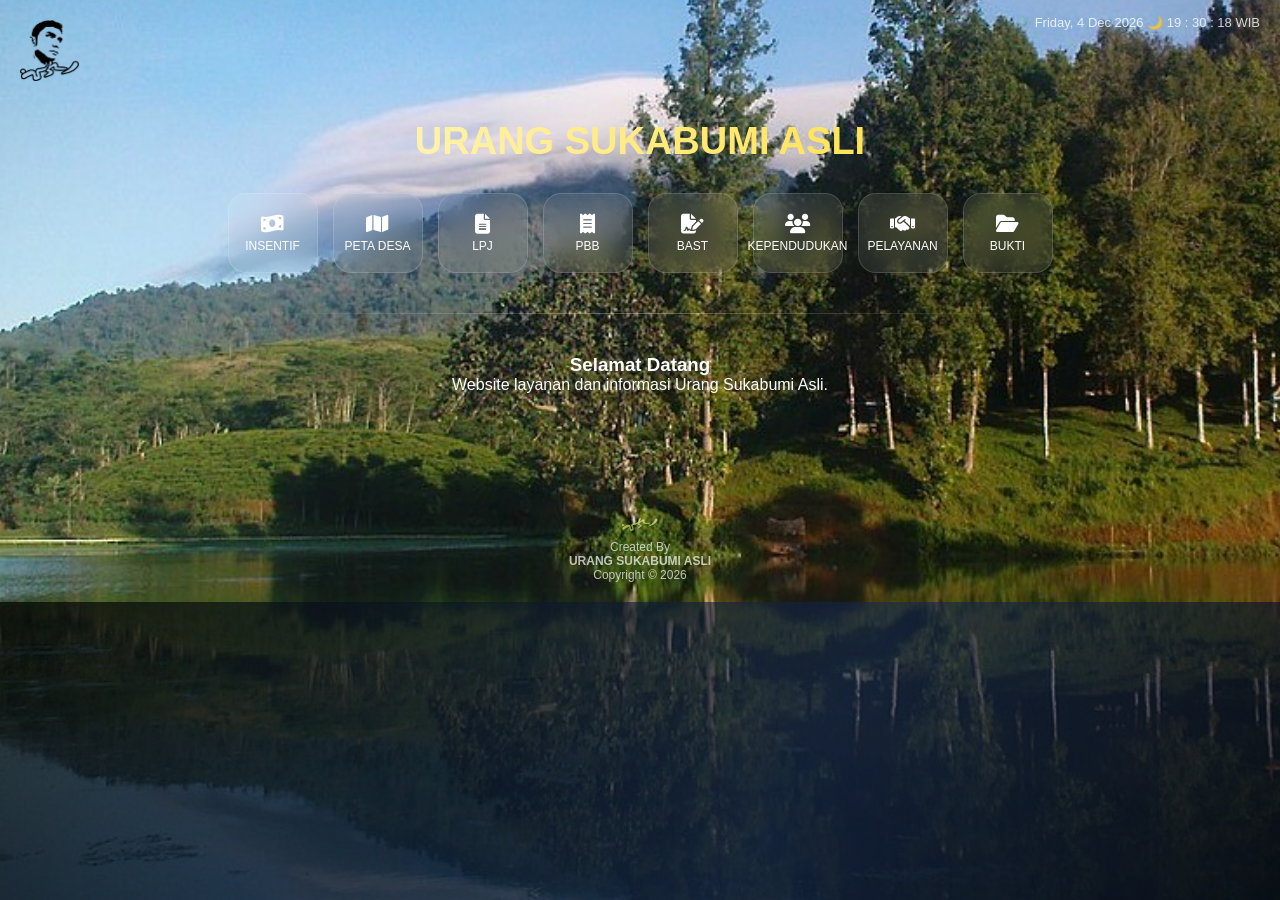
<file: index.html>
<!DOCTYPE html>
<html lang="id">
<head>
<meta charset="UTF-8">
<meta name="viewport" content="width=device-width, initial-scale=1.0">
<title>Urang Sukabumi Asli</title>
<link rel="stylesheet" href="https://cdnjs.cloudflare.com/ajax/libs/font-awesome/6.5.0/css/all.min.css">

<link rel="icon" href="logo.png">
<link rel="stylesheet" href="style.css">
</head>

<body>

<!-- JAM & TANGGAL -->
<div class="top-time">
    ⚙️ <span id="tanggal"></span>
    🌙 <span id="jam"></span>
</div>

<!-- LOGO -->
<div class="logo">
  <img src="11.png" alt="Logo">
</div>

<!-- HERO -->
<div class="hero">
  <h1>URANG SUKABUMI ASLI</h1>

  <div class="menu">
  <a href="INSENTIF.html"><i class="fa-solid fa-money-bill-wave"></i><span>INSENTIF</span></a>

  <a href="https://docs.google.com/document/d/1Cs6kd51VkGwaT1vMMQ4WD4q3s29yXy4q/edit"
   target="_blank" 
   rel="noopener noreferrer">
  <i class="fa-solid fa-map"></i>
  <span>PETA DESA</span>
</a>

  <a href="https://drive.google.com/drive/folders/1rTPwTFTshzK50mSE8tQiDt-MNczpa85E"target="blank"><i class="fa-solid fa-file-lines"></i><span>LPJ</span></a>

  <a href="APBB.html"><i class="fa-solid fa-receipt"></i><span>PBB</span></a>

  <a href="BAST.html"><i class="fa-solid fa-file-signature"></i><span>BAST</span></a>

  <a href="kependudukan.html"><i class="fa-solid fa-users"></i><span>KEPENDUDUKAN</span></a>

  <a href="https://drive.google.com/drive/folders/1wnWzpQu77FwXGFtLPZIaOwSW99o56HCf"target="blank"><i class="fa-solid fa-handshake"></i><span>PELAYANAN</span></a>

  <a href="BUKTI.html"><i class="fa-solid fa-folder-open"></i><span>BUKTI</span></a>
</div>

  <div class="divider"></div>

  <div class="info">
    <h3>Selamat Datang</h3>
    <p>Website layanan dan informasi Urang Sukabumi Asli.</p>
  </div>
</div>

<!-- FOOTER -->
<div class="footer">
  <img src="logo.png"><br>
  Created By<br>
  <b>URANG SUKABUMI ASLI</b><br>
  Copyright © 2026
</div>

<!-- SCRIPT JAM -->
<script>
function updateDateTime() {
    const now = new Date();

    const hari = ["Sunday","Monday","Tuesday","Wednesday","Thursday","Friday","Saturday"];
    const bulan = ["Jan","Feb","Mar","Apr","May","Jun","Jul","Aug","Sep","Oct","Nov","Dec"];

    const tgl = hari[now.getDay()] + ", " +
                now.getDate() + " " +
                bulan[now.getMonth()] + " " +
                now.getFullYear();

    const jam = String(now.getHours()).padStart(2, '0');
    const menit = String(now.getMinutes()).padStart(2, '0');
    const detik = String(now.getSeconds()).padStart(2, '0');

    document.getElementById("tanggal").innerText = tgl;
    document.getElementById("jam").innerText = `${jam} : ${menit} : ${detik} WIB`;
}

setInterval(updateDateTime, 1000);
updateDateTime();
</script>

</body>
</html>
</file>
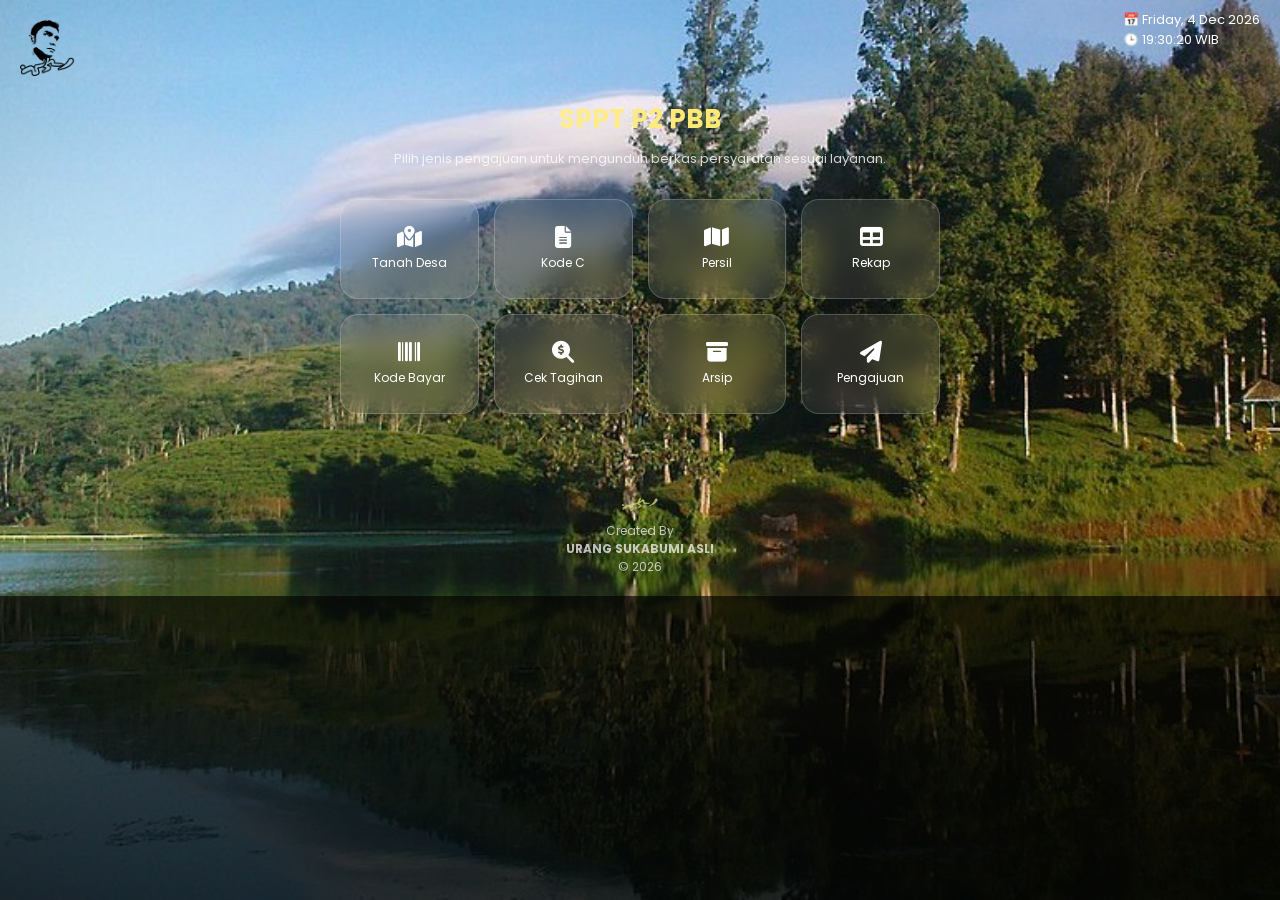
<file: APBB.html>
<!DOCTYPE html>
<html lang="id">
<head>
<meta charset="UTF-8">
<meta name="viewport" content="width=device-width, initial-scale=1.0">
<title>SPPT PBB</title>

<link rel="icon" href="logo.png">

<!-- FONT + ICON -->
<link href="https://fonts.googleapis.com/css2?family=Poppins:wght@300;400;600&display=swap" rel="stylesheet">
<link rel="stylesheet" href="https://cdnjs.cloudflare.com/ajax/libs/font-awesome/6.5.0/css/all.min.css">

<style>

/* RESET */
* {
  margin: 0;
  padding: 0;
  box-sizing: border-box;
  font-family: 'Poppins', sans-serif;
}

body {
  background: url('img.jpg') center/cover no-repeat fixed;
  color: white;
}

/* OVERLAY */
body::after {
  content: "";
  position: fixed;
  width: 100%;
  height: 100%;
  background: rgba(0,0,0,0.65);
  z-index: -1;
}

/* JAM */
.top-time {
  position: fixed;
  top: 10px;
  right: 20px;
  font-size: 13px;
}

/* LOGO */
.logo {
  position: absolute;
  top: 20px;
  left: 20px;
}

.logo img {
  width: 55px;
}

/* HERO */
.hero {
  text-align: center;
  padding-top: 100px;
  padding-bottom: 20px;
}

.hero h1 {
  font-size: 26px;
  margin-bottom: 10px;
  background: linear-gradient(to right, #fff, #ffd700);
  -webkit-background-clip: text;
  -webkit-text-fill-color: transparent;
}

.desc {
  max-width: 600px;
  margin: 10px auto 30px;
  font-size: 13px;
  opacity: 0.8;
}

/* GRID MENU */
.menu {
  display: grid;
  grid-template-columns: repeat(auto-fit, minmax(120px, 1fr));
  gap: 15px;
  max-width: 600px;
  margin: auto;
}

/* BUTTON */
.menu a {
  height: 100px;

  display: flex;
  flex-direction: column;
  justify-content: center;
  align-items: center;

  text-decoration: none;
  color: white;
  font-size: 12px;

  border-radius: 18px;

  background: rgba(255,255,255,0.08);
  backdrop-filter: blur(12px);
  border: 1px solid rgba(255,255,255,0.2);

  transition: 0.3s;
}

/* ICON */
.menu i {
  font-size: 22px;
  margin-bottom: 6px;
}

/* HOVER */
.menu a:hover {
  background: linear-gradient(135deg, #ffd700, orange);
  color: black;
  transform: translateY(-4px);
}

/* FOOTER */
.footer {
  text-align: center;
  margin-top: 40px;
  padding: 20px;
  font-size: 12px;
  opacity: 0.7;
}

.footer img {
  width: 40px;
}

</style>
</head>

<body>

<!-- JAM -->
<div class="top-time">
  📅 <span id="tanggal"></span><br>
  🕒 <span id="jam"></span>
</div>

<!-- LOGO -->
<div class="logo">
  <img src="11.png">
</div>

<!-- HERO -->
<div class="hero">
  <h1>SPPT P2 PBB</h1>

  <p class="desc">
    Pilih jenis pengajuan untuk mengunduh berkas persyaratan sesuai layanan.
  </p>

  <!-- MENU MODERN -->
    <div class="menu">

  <!-- TANAH DESA -->
  <a href="https://docs.google.com/spreadsheets/d/10kpKpI0A_KpZdRi_Oeub38pe1JhjTK2V/edit?gid=2102066627#gid=2102066627"target="blank">
    <i class="fa-solid fa-map-location-dot"></i>
    <span>Tanah Desa</span>
  </a>

  <!-- KODE C -->
  <a href="https://docs.google.com/spreadsheets/d/17zD3i95wnBUpXXhsbMRq-zBN5MLNmVJs/edit?gid=1880499133#gid=1880499133"target="blank">
    <i class="fa-solid fa-file-lines"></i>
    <span>Kode C</span>
  </a>

  <!-- PERSIL -->
  <a href="https://docs.google.com/spreadsheets/d/1jvKx6PkNeFK1KmgsTiKxxoOvpWeG6fWZ/edit?gid=216510062#gid=216510062"target="blank">
    <i class="fa-solid fa-map"></i>
    <span>Persil</span>
  </a>

  <!-- REKAP -->
  <a href="https://docs.google.com/spreadsheets/d/1zIETbdKj4IUgSBXAwfHZ0Ad7kQ_3PSJR/edit?gid=1683067436#gid=1683067436"target="blank">
    <i class="fa-solid fa-table"></i>
    <span>Rekap</span>
  </a>

  <!-- KODE BAYAR -->
  <a href="https://smartbapenda.sukabumikab.co.id/login"target="blank">
    <i class="fa-solid fa-barcode"></i>
    <span>Kode Bayar</span>
  </a>

  <!-- CEK TAGIHAN -->
  <a href="https://citigov.sukabumikab.co.id/signin"target="blank">
    <i class="fa-solid fa-magnifying-glass-dollar"></i>
    <span>Cek Tagihan</span>
  </a>

  <!-- ARSIP -->
  <a href="https://docs.google.com/spreadsheets/d/1_VsADfBQ6gQuMEqjHqohC-3wBd-XJMp2/edit?gid=1186524181#gid=1186524181"target="blank">
    <i class="fa-solid fa-box-archive"></i>
    <span>Arsip</span>
  </a>

  <!-- PENGAJUAN -->
  <a href="https://urangsukabumi.gt.tc/index.php"target="blank">
    <i class="fa-solid fa-paper-plane"></i>
    <span>Pengajuan</span>
  </a>

  </div>
</div>

<!-- FOOTER -->
<div class="footer">
  <img src="logo.png"><br>
  Created By <br>
  <b>URANG SUKABUMI ASLI</b><br>
  © 2026
</div>

<!-- SCRIPT JAM -->
<script>
function updateDateTime() {
    const now = new Date();

    const hari = ["Sunday","Monday","Tuesday","Wednesday","Thursday","Friday","Saturday"];
    const bulan = ["Jan","Feb","Mar","Apr","May","Jun","Jul","Aug","Sep","Oct","Nov","Dec"];

    const tgl = hari[now.getDay()] + ", " +
                now.getDate() + " " +
                bulan[now.getMonth()] + " " +
                now.getFullYear();

    const jam = String(now.getHours()).padStart(2, '0');
    const menit = String(now.getMinutes()).padStart(2, '0');
    const detik = String(now.getSeconds()).padStart(2, '0');

    document.getElementById("tanggal").innerText = tgl;
    document.getElementById("jam").innerText = `${jam}:${menit}:${detik} WIB`;
}

setInterval(updateDateTime, 1000);
updateDateTime();
</script>

</body>
</html>
</file>
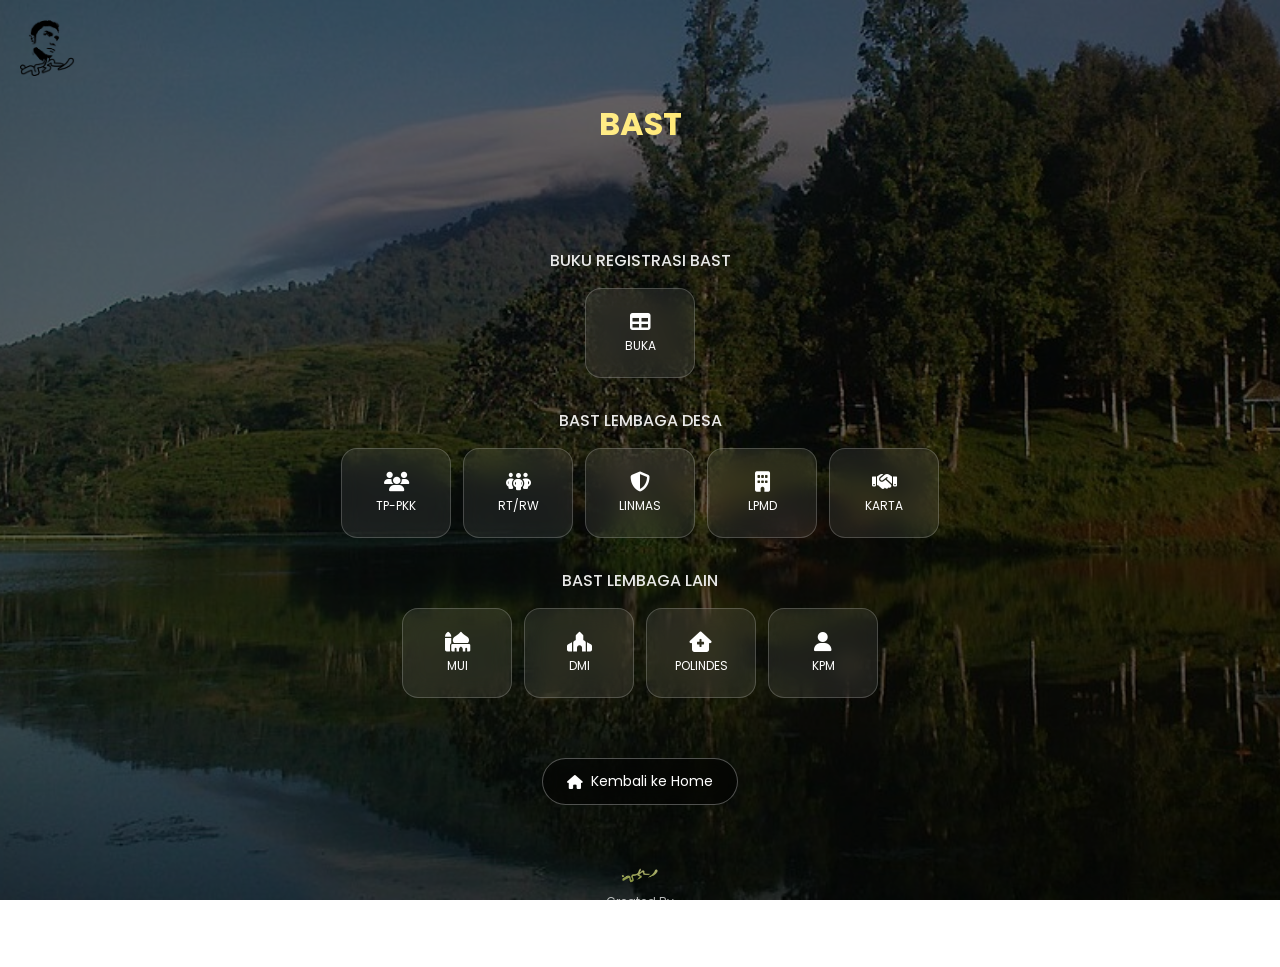
<file: BAST.html>
<!DOCTYPE html>
<html lang="id">
<head>
<meta charset="UTF-8">
<meta name="viewport" content="width=device-width, initial-scale=1.0">
<title>BAST</title>

<link rel="icon" href="logo.png">

<!-- FONT + ICON -->
<link href="https://fonts.googleapis.com/css2?family=Poppins:wght@300;400;600&display=swap" rel="stylesheet">
<link rel="stylesheet" href="https://cdnjs.cloudflare.com/ajax/libs/font-awesome/6.5.0/css/all.min.css">

<style>

/* ================= RESET ================= */
* {
  margin: 0;
  padding: 0;
  box-sizing: border-box;
  font-family: 'Poppins', sans-serif;
}

body {
  background: url('img.jpg') center/cover no-repeat fixed;
  color: white;
}

/* OVERLAY */
body::after {
  content: "";
  position: fixed;
  width: 100%;
  height: 100%;
  background: rgba(0,0,0,0.6);
  top: 0;
  left: 0;
  z-index: -1;
}

/* LOGO */
.logo {
  position: absolute;
  top: 20px;
  left: 20px;
}

.logo img {
  width: 55px;
}

/* HERO */
.hero {
  text-align: center;
  padding-top: 100px;
  padding-bottom: 40px;
}

.hero h1 {
  font-size: 32px;
  margin-bottom: 10px;
  background: linear-gradient(to right, #fff, #ffd700);
  -webkit-background-clip: text;
  -webkit-text-fill-color: transparent;
}

/* CONTAINER */
.container {
  max-width: 900px;
  margin: auto;
  padding: 20px;
}

/* TITLE */
.title {
  margin: 30px 0 15px;
  text-align: center;
  font-weight: 500;
  opacity: 0.9;
}

/* GROUP */
.group {
  display: flex;
  flex-wrap: wrap;
  gap: 12px;
  justify-content: center;
}

/* BUTTON MODERN */
.btn {
  display: flex;
  flex-direction: column;
  align-items: center;
  justify-content: center;

  width: 110px;
  height: 90px;

  text-decoration: none;
  color: white;
  font-size: 12px;

  border-radius: 16px;

  background: rgba(255,255,255,0.08);
  backdrop-filter: blur(12px);
  border: 1px solid rgba(255,255,255,0.2);

  transition: 0.3s;
}

/* ICON */
.btn i {
  font-size: 20px;
  margin-bottom: 5px;
}

/* HOVER */
.btn:hover {
  background: linear-gradient(135deg, #ffd700, orange);
  color: black;
  transform: translateY(-4px);
  box-shadow: 0 8px 25px rgba(255,165,0,0.5);
}

/* HOME BUTTON */
.bottom-nav {
  text-align: center;
  margin: 40px 0;
}

.home-btn {
  display: inline-flex;
  align-items: center;
  gap: 8px;

  padding: 12px 24px;
  border-radius: 30px;

  background: rgba(0,0,0,0.5);
  backdrop-filter: blur(10px);

  color: white;
  text-decoration: none;
  font-size: 14px;

  border: 1px solid rgba(255,255,255,0.3);
  transition: 0.3s;
}

.home-btn:hover {
  background: orange;
  color: black;
}

/* FOOTER */
.footer {
  text-align: center;
  padding: 20px;
  font-size: 12px;
  opacity: 0.7;
}

.footer img {
  width: 40px;
}

/* RESPONSIVE */
@media (max-width: 600px) {
  .btn {
    width: 90px;
    height: 80px;
  }
}

</style>
</head>

<body>

<!-- LOGO -->
<div class="logo">
  <img src="11.png">
</div>

<!-- HERO -->
<div class="hero">
  <h1>BAST</h1>
</div>

<!-- CONTENT -->
<div class="container">

  <div class="title">BUKU REGISTRASI BAST</div>
  <div class="group">
    <a class="btn" href="https://docs.google.com/spreadsheets/d/1i0YceKtt9goF3w1GK35qM0AUMS74nHg3/edit?gid=1861983717" target="_blank">
      <i class="fa-solid fa-table"></i>
      <span>BUKA</span>
    </a>
  </div>

  <div class="title">BAST LEMBAGA DESA</div>
  <div class="group">
    <a class="btn" href="https://docs.google.com/document/d/1VyP5db8dS4xAzuU5f5XkBfCoyvwEyU-J/edit#heading=h.qhydvtnhpjga"target="blank"><i class="fa-solid fa-users"></i><span>TP-PKK</span></a>
    <a class="btn" href="https://docs.google.com/document/d/1LwjoQWry9diZtouuS8UxAevjbhc5HHtD/edit#heading=h.qhydvtnhpjga"target="blank"><i class="fa-solid fa-people-group"></i><span>RT/RW</span></a>
    <a class="btn" href="https://docs.google.com/document/d/12W4beF-G7Vo-TDnYevb0JEZnAJgOedWV/edit#heading=h.whrh4wz9yx5l"target="blank"><i class="fa-solid fa-shield-halved"></i><span>LINMAS</span></a>
    <a class="btn" href="https://docs.google.com/document/d/1p11k-bW1iSazu671x9ai9v6JHXW4whoq/edit#heading=h.qhydvtnhpjga"target="blank"><i class="fa-solid fa-building"></i><span>LPMD</span></a>
    <a class="btn" href="https://docs.google.com/document/d/1NuZk-9V4bMZTR11a_obL-ViGPn-3fGJj/edit#heading=h.whrh4wz9yx5l"target="blank"><i class="fa-solid fa-handshake"></i><span>KARTA</span></a>
  </div>

  <div class="title">BAST LEMBAGA LAIN</div>
  <div class="group">
    <a class="btn" href="https://docs.google.com/document/d/1FPIciQpuBLCzgdXaY4_kpggnfGD8UKNZ/edit#heading=h.whrh4wz9yx5l"target="blank"><i class="fa-solid fa-mosque"></i><span>MUI</span></a>
    <a class="btn" href="https://docs.google.com/document/d/1PdfDT9D0ZdswxjY0yeXJhiwoe5z9R4cq/edit#heading=h.45hbjjhmvb4m"target="blank"><i class="fa-solid fa-place-of-worship"></i><span>DMI</span></a>
    <a class="btn" href="https://docs.google.com/document/d/1H-_H69ydfo9Fqz0FDGeChU3KRT-sSQMr/edit?usp=sharing&ouid=116221346865933288804&rtpof=true&sd=true"target="blank"><i class="fa-solid fa-house-medical"></i><span>POLINDES</span></a>
    <a class="btn" href="https://docs.google.com/document/d/1rlFvp_7OkhI2z7-O7NQ4LH3xpI74w1hR/edit#heading=h.fdwva53b5uz7"target="blank"><i class="fa-solid fa-user"></i><span>KPM</span></a>
  </div>

</div>

<!-- HOME -->
<div class="bottom-nav">
  <a href="index.html" class="home-btn">
    <i class="fa-solid fa-house"></i>
    <span>Kembali ke Home</span>
  </a>
</div>

<!-- FOOTER -->
<div class="footer">
  <img src="logo.png"><br>
  Created By<br>
  <b>URANG SUKABUMI ASLI</b><br>
  © 2026
</div>

</body>
</html>
</file>
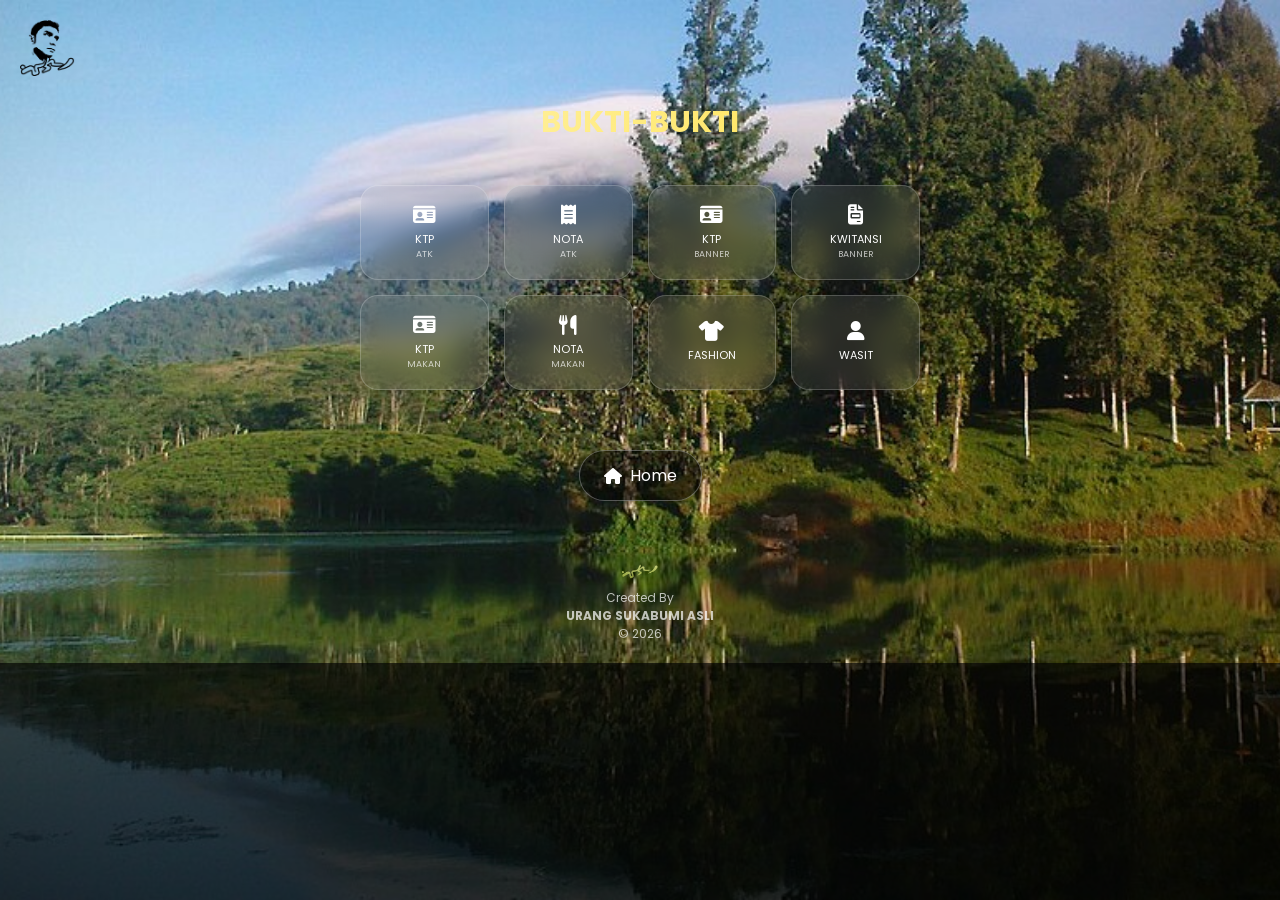
<file: BUKTI.html>
<!DOCTYPE html>
<html lang="id">
<head>
<meta charset="UTF-8">
<meta name="viewport" content="width=device-width, initial-scale=1.0">
<title>Bukti-Bukti</title>

<link rel="icon" href="logo.png">

<!-- FONT + ICON -->
<link href="https://fonts.googleapis.com/css2?family=Poppins:wght@300;400;600&display=swap" rel="stylesheet">
<link rel="stylesheet" href="https://cdnjs.cloudflare.com/ajax/libs/font-awesome/6.5.0/css/all.min.css">

<style>

/* RESET */
* {
  margin: 0;
  padding: 0;
  box-sizing: border-box;
  font-family: 'Poppins', sans-serif;
}

body {
  background: url('img.jpg') center/cover no-repeat fixed;
  color: white;
}

/* OVERLAY */
body::after {
  content: "";
  position: fixed;
  width: 100%;
  height: 100%;
  background: rgba(0,0,0,0.65);
  z-index: -1;
}

/* LOGO */
.logo {
  position: absolute;
  top: 20px;
  left: 20px;
}

.logo img {
  width: 55px;
}

/* HERO */
.hero {
  text-align: center;
  padding-top: 100px;
  margin-bottom: 20px;
}

.hero h1 {
  font-size: 30px;
  background: linear-gradient(to right, #fff, #ffd700);
  -webkit-background-clip: text;
  -webkit-text-fill-color: transparent;
}

/* GRID UTAMA */
.container {
  max-width: 600px;
  margin: auto;
  padding: 20px;

  display: grid;
  grid-template-columns: repeat(auto-fit, minmax(110px, 1fr));
  gap: 15px;
}

/* BUTTON */
.btn {
  height: 95px;

  display: flex;
  flex-direction: column;
  justify-content: center;
  align-items: center;

  text-decoration: none;
  color: white;
  font-size: 11px;

  border-radius: 18px;

  background: rgba(255,255,255,0.08);
  backdrop-filter: blur(12px);
  border: 1px solid rgba(255,255,255,0.2);

  transition: 0.3s;
}

/* ICON */
.btn i {
  font-size: 20px;
  margin-bottom: 6px;
}

/* LABEL KECIL */
.btn small {
  font-size: 9px;
  opacity: 0.7;
}

/* HOVER */
.btn:hover {
  background: linear-gradient(135deg, #ffd700, orange);
  color: black;
  transform: translateY(-4px);
}

/* HOME */
.bottom-nav {
  text-align: center;
  margin: 40px 0;
}

.home-btn {
  display: inline-flex;
  align-items: center;
  gap: 8px;
  padding: 12px 24px;
  border-radius: 30px;
  background: rgba(0,0,0,0.5);
  color: white;
  text-decoration: none;
  border: 1px solid rgba(255,255,255,0.3);
}

/* FOOTER */
.footer {
  text-align: center;
  padding: 20px;
  font-size: 12px;
  opacity: 0.7;
}

.footer img {
  width: 40px;
}

</style>
</head>

<body>

<!-- LOGO -->
<div class="logo">
  <img src="11.png">
</div>

<!-- HERO -->
<div class="hero">
  <h1>BUKTI-BUKTI</h1>
</div>

<!-- GRID (SEMUA JADI SATU) -->
<div class="container">

  <a class="btn" href="https://docs.google.com/document/d/17mHiAF1elf4r9a-S9McoU3QxgRvvRUar/edit"target="blank"><i class="fa-solid fa-id-card"></i><span>KTP</span><small>ATK</small></a>
  <a class="btn" href="https://drive.google.com/file/d/1HEV31p7zgjLUzqhKD-efIg89FuU3tdbr/view?usp=sharing"target="blank"><i class="fa-solid fa-receipt"></i><span>NOTA</span><small>ATK</small></a>

  <a class="btn" href="https://docs.google.com/document/d/1hXVD_RtpHXbld0StclHcsgmbD5Jw7y3I/edit"target="blank"><i class="fa-solid fa-id-card"></i><span>KTP</span><small>BANNER</small></a>
  <a class="btn" href="https://drive.google.com/file/d/1XXKaYNIlJ7LNv2KszAxzD0n_NFwzFfrl/view"target="blank"><i class="fa-solid fa-file-invoice"></i><span>KWITANSI</span><small>BANNER</small></a>

  <a class="btn" href="https://drive.google.com/file/d/16L-9Jki4jcGplqhEbL2epO1o57wrhcpv/view"target="blank"><i class="fa-solid fa-id-card"></i><span>KTP</span><small>MAKAN</small></a>
  <a class="btn" href="https://drive.google.com/file/d/1xRNAi1y-WDM7RgYRtNqecNeIkEOMYzkD/view"target="blank"><i class="fa-solid fa-utensils"></i><span>NOTA</span><small>MAKAN</small></a>

  <a class="btn" href="https://drive.google.com/file/d/1VZU31GwOmqBxiAL1O5_EY4QblJMFg7c7/view"target="blank"><i class="fa-solid fa-shirt"></i><span>FASHION</span></a>
  <a class="btn" href="https://docs.google.com/document/d/1cnycuctv3srlsmo4fEupyQmhLX--VLei/edit"target="blank"><i class="fa-solid fa-user"></i><span>WASIT</span></a>

</div>

<!-- HOME -->
<div class="bottom-nav">
  <a href="index.html" class="home-btn">
    <i class="fa-solid fa-house"></i>
    <span>Home</span>
  </a>
</div>

<!-- FOOTER -->
<div class="footer">
  <img src="logo.png"><br>
  Created By<br>
  <b>URANG SUKABUMI ASLI</b><br>
  © 2026
</div>

</body>
</html>
</file>
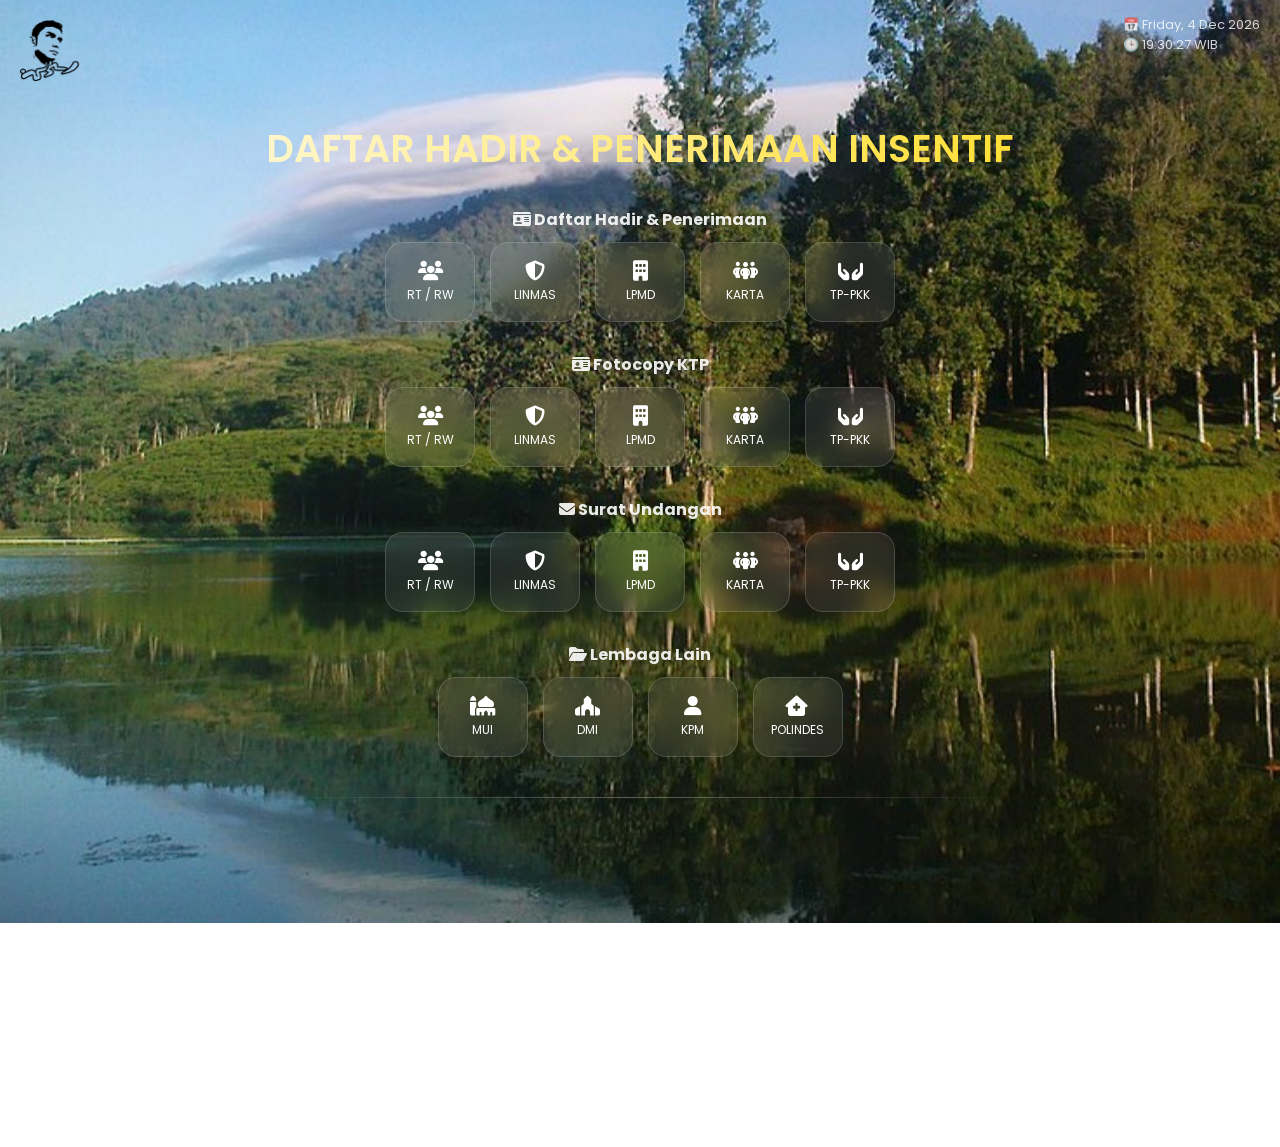
<file: INSENTIF.html>
<!DOCTYPE html>
<html lang="id">
<head>
  <meta charset="UTF-8">
  <meta name="viewport" content="width=device-width, initial-scale=1.0">
  <title>Insentif</title>

  <link rel="icon" href="logo.png">
  <link rel="stylesheet" href="style.css">

  <!-- FONT + ICON -->
  <link href="https://fonts.googleapis.com/css2?family=Poppins:wght@300;400;600&display=swap" rel="stylesheet">
  <link rel="stylesheet" href="https://cdnjs.cloudflare.com/ajax/libs/font-awesome/6.5.0/css/all.min.css">
</head>

<body>

<!-- ================= JAM ================= -->
<div class="top-time">
  📅 <span id="tanggal"></span><br>
  🕒 <span id="jam"></span>
</div>

<!-- ================= LOGO ================= -->
<div class="logo">
  <img src="11.png">
</div>

<!-- ================= HERO ================= -->
<div class="hero">

  <h1>DAFTAR HADIR & PENERIMAAN INSENTIF</h1>

  <!-- SECTION 1 -->
  <div class="section">
    <h3><i class="fa-solid fa-id-card"></i> Daftar Hadir & Penerimaan</h3>
    <div class="menu">
      <a href="https://docs.google.com/spreadsheets/d/17AqmxrdnKh0sQjGyI37s32qWzfpcNcZS/edit?gid=327679184#gid=327679184"target="blank"><i class="fa-solid fa-users"></i><span>RT / RW</span></a>
      <a href="https://docs.google.com/spreadsheets/d/1mWmtlw0CMzqZuH8ZyOtSYQc42b1I7uot/edit?gid=813210002#gid=813210002"target="blank"><i class="fa-solid fa-shield-halved"></i><span>LINMAS</span></a>
      <a href="https://docs.google.com/spreadsheets/d/1XE1O9uZ2DfV4EKB7_yj1BtX4CXHMiD9m/edit?gid=578786110#gid=578786110"target="blank"><i class="fa-solid fa-building"></i><span>LPMD</span></a>
      <a href="https://docs.google.com/spreadsheets/d/1az3bgpdJQ38cuqFQTbFN_od50tDT4WlK/edit?gid=776568267#gid=776568267"target="blank"><i class="fa-solid fa-people-group"></i><span>KARTA</span></a>
      <a href="https://docs.google.com/spreadsheets/d/1Z7qRR4jRhmB44nBDXWXnv4UrsAMdGWOg/edit?gid=2138238242#gid=2138238242"target="blank"><i class="fa-solid fa-hands-holding"></i><span>TP-PKK</span></a>
    </div>
  </div>

  <!-- SECTION 1 -->
  <div class="section">
    <h3><i class="fa-solid fa-id-card"></i> Fotocopy KTP</h3>
    <div class="menu">
      <a href="https://docs.google.com/document/d/1GwhqHz-hVzh7KWYaxnGdvIOcTv_UicUR/edit"target="blank"><i class="fa-solid fa-users"></i><span>RT / RW</span></a>
      <a href="https://docs.google.com/document/d/1jGszszNVjUaTjocuGE5hkvYHsT85F1g6/edit?rtpof=true&sd=true&tab=t.0"target="blank"><i class="fa-solid fa-shield-halved"></i><span>LINMAS</span></a>
      <a href="https://drive.google.com/file/d/1u-HiJNYgqYvXiE9dMxC6ivMn-AagRLUs/view"target="blank"><i class="fa-solid fa-building"></i><span>LPMD</span></a>
      <a href="https://drive.google.com/file/d/11NW8ROkTeCmUC2wEGbBkLhGfcDQF6Luu/view"target="blank"><i class="fa-solid fa-people-group"></i><span>KARTA</span></a>
      <a href="https://drive.google.com/file/d/1oR9amrOBTZEHS8nfHfdKiF51ID-5kT_3/view"target="blank"><i class="fa-solid fa-hands-holding"></i><span>TP-PKK</span></a>
    </div>
  </div>

  <!-- SECTION 2 -->
  <div class="section">
    <h3><i class="fa-solid fa-envelope"></i> Surat Undangan</h3>
    <div class="menu">
      <a href="https://docs.google.com/document/d/1pKAh-trZwiZQXG-LNmJemM4KPie_ooKh/edit"target="blank"><i class="fa-solid fa-users"></i><span>RT / RW</span></a>
      <a href="https://docs.google.com/document/d/1f5N5d9aaAzMq6WBWgjIDOyT0Y5UMRKmx/edit"target="blank"><i class="fa-solid fa-shield-halved"></i><span>LINMAS</span></a>
      <a href="#"><i class="fa-solid fa-building"></i><span>LPMD</span></a>
      <a href="#"><i class="fa-solid fa-people-group"></i><span>KARTA</span></a>
      <a href="https://docs.google.com/document/d/1i6jpQbGkPrvoEw8FKejtrd_X47QKp_SU/edit"target="blank"><i class="fa-solid fa-hands-holding"></i><span>TP-PKK</span></a>
    </div>
  </div>

  <!-- SECTION 3 -->
  <div class="section">
    <h3><i class="fa-solid fa-folder-open"></i> Lembaga Lain</h3>
    <div class="menu">
      <a href="https://drive.google.com/file/d/1LzARfw2TkXLCDGIrCBPXISYGcnZ7sPeY/view"target="blank"><i class="fa-solid fa-mosque"></i><span>MUI</span></a>
      <a href="https://drive.google.com/file/d/1eBXJI0xeg-QMIjM2Mjrs46-aluWRgDCj/view"target="blank"><i class="fa-solid fa-place-of-worship"></i><span>DMI</span></a>
      <a href="https://docs.google.com/document/d/17oyz2QJWAoKiNxW8JO6xLO-QZ9Fkq-sg/edit"target="blank"><i class="fa-solid fa-user"></i><span>KPM</span></a>
      <a href="https://drive.google.com/file/d/1kb9o5yQiOaM94rGaeKNm01KuSyoYD3yZ/view"target="blank"><i class="fa-solid fa-house-medical"></i><span>POLINDES</span></a>
    </div>
  </div>

  <div class="divider"></div>
</div>
<div class="bottom-nav">
  <a href="index.html" class="home-btn">
    <i class="fa-solid fa-house"></i>
    <span>Kembali ke Home</span>
  </a>
</div>

<!-- ================= FOOTER ================= -->
<div class="footer">
  <img src="logo.png"><br>
  Created By <br>
  <b>URANG SUKABUMI ASLI</b><br>
  Copyright © 2026
</div>

<!-- ================= SCRIPT JAM ================= -->
<script>
function updateDateTime() {
    const now = new Date();

    const hari = ["Sunday","Monday","Tuesday","Wednesday","Thursday","Friday","Saturday"];
    const bulan = ["Jan","Feb","Mar","Apr","May","Jun","Jul","Aug","Sep","Oct","Nov","Dec"];

    const tgl = hari[now.getDay()] + ", " +
                now.getDate() + " " +
                bulan[now.getMonth()] + " " +
                now.getFullYear();

    const jam = String(now.getHours()).padStart(2, '0');
    const menit = String(now.getMinutes()).padStart(2, '0');
    const detik = String(now.getSeconds()).padStart(2, '0');

    document.getElementById("tanggal").innerText = tgl;
    document.getElementById("jam").innerText = `${jam}:${menit}:${detik} WIB`;
}

setInterval(updateDateTime, 1000);
updateDateTime();
</script>

</body>
</html>
</file>
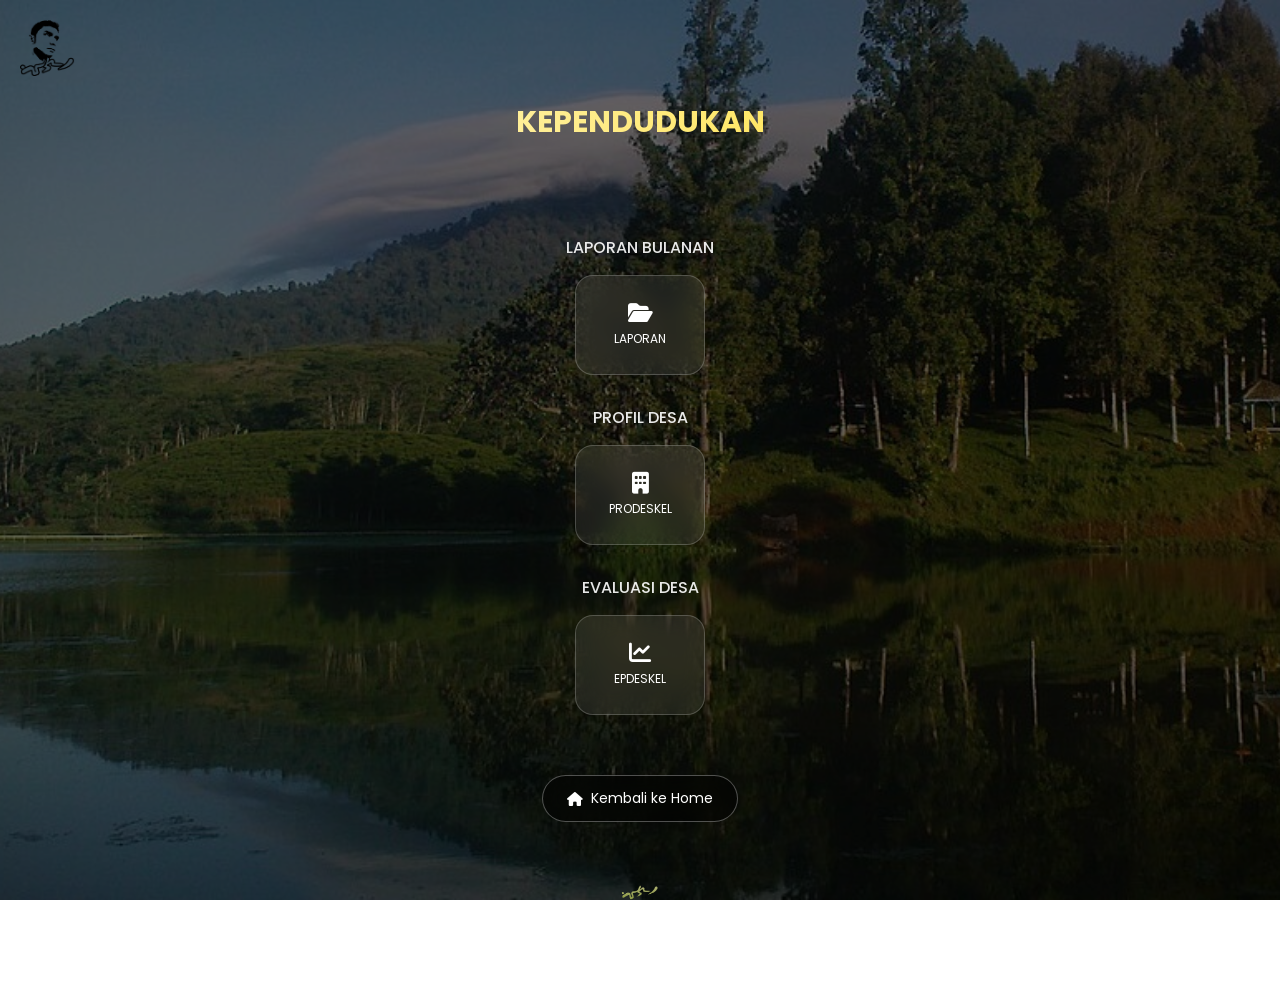
<file: kependudukan.html>
<!DOCTYPE html>
<html lang="id">
<head>
<meta charset="UTF-8">
<meta name="viewport" content="width=device-width, initial-scale=1.0">
<title>Kependudukan</title>

<link rel="icon" href="logo.png">

<!-- FONT + ICON -->
<link href="https://fonts.googleapis.com/css2?family=Poppins:wght@300;400;600&display=swap" rel="stylesheet">
<link rel="stylesheet" href="https://cdnjs.cloudflare.com/ajax/libs/font-awesome/6.5.0/css/all.min.css">

<style>

/* ================= RESET ================= */
* {
  margin: 0;
  padding: 0;
  box-sizing: border-box;
  font-family: 'Poppins', sans-serif;
}

body {
  background: url('img.jpg') center/cover no-repeat fixed;
  color: white;
}

/* OVERLAY */
body::after {
  content: "";
  position: fixed;
  width: 100%;
  height: 100%;
  background: rgba(0,0,0,0.6);
  top: 0;
  left: 0;
  z-index: -1;
}

/* LOGO */
.logo {
  position: absolute;
  top: 20px;
  left: 20px;
}

.logo img {
  width: 55px;
}

/* HERO */
.hero {
  text-align: center;
  padding-top: 100px;
  padding-bottom: 30px;
}

.hero h1 {
  font-size: 30px;
  margin-bottom: 10px;

  background: linear-gradient(to right, #fff, #ffd700);
  -webkit-background-clip: text;
  -webkit-text-fill-color: transparent;
}

/* CONTAINER */
.container {
  max-width: 900px;
  margin: auto;
  padding: 20px;
}

/* TITLE */
.title {
  margin: 30px 0 15px;
  text-align: center;
  font-weight: 500;
  opacity: 0.9;
}

/* GROUP */
.group {
  display: flex;
  flex-wrap: wrap;
  gap: 14px;
  justify-content: center;
}

/* BUTTON MODERN */
.btn {
  width: 130px;
  height: 100px;

  display: flex;
  flex-direction: column;
  justify-content: center;
  align-items: center;

  text-decoration: none;
  color: white;
  font-size: 12px;

  border-radius: 18px;

  background: rgba(255,255,255,0.08);
  backdrop-filter: blur(12px);
  border: 1px solid rgba(255,255,255,0.2);

  transition: 0.3s;
}

/* ICON */
.btn i {
  font-size: 22px;
  margin-bottom: 6px;
}

/* HOVER */
.btn:hover {
  background: linear-gradient(135deg, #ffd700, orange);
  color: black;
  transform: translateY(-4px);
  box-shadow: 0 8px 25px rgba(255,165,0,0.5);
}

/* HOME BUTTON */
.bottom-nav {
  text-align: center;
  margin: 40px 0;
}

.home-btn {
  display: inline-flex;
  align-items: center;
  gap: 8px;

  padding: 12px 24px;
  border-radius: 30px;

  background: rgba(0,0,0,0.5);
  backdrop-filter: blur(10px);

  color: white;
  text-decoration: none;
  font-size: 14px;

  border: 1px solid rgba(255,255,255,0.3);
  transition: 0.3s;
}

.home-btn:hover {
  background: orange;
  color: black;
}

/* FOOTER */
.footer {
  text-align: center;
  padding: 20px;
  font-size: 12px;
  opacity: 0.7;
}

.footer img {
  width: 40px;
}

/* RESPONSIVE */
@media (max-width: 600px) {
  .btn {
    width: 100px;
    height: 85px;
  }
}

</style>
</head>

<body>

<!-- LOGO -->
<div class="logo">
  <img src="11.png">
</div>

<!-- HERO -->
<div class="hero">
  <h1>KEPENDUDUKAN</h1>
</div>

<!-- CONTENT -->
<div class="container">

  <div class="title">LAPORAN BULANAN</div>
<div class="group">
  <a class="btn" href="laporan.html">
    <i class="fa-solid fa-folder-open"></i>
    <span>LAPORAN</span>
  </a>
</div>
  
  <div class="title">PROFIL DESA</div>
  <div class="group">
    <a class="btn" href="https://prodeskel.binapemdes.kemendagri.go.id/" target="_blank">
      <i class="fa-solid fa-building"></i>
      <span>PRODESKEL</span>
    </a>
  </div>

  <div class="title">EVALUASI DESA</div>
  <div class="group">
    <a class="btn" href="https://epdeskel.binapemdes.kemendagri.go.id/menu/" target="_blank">
      <i class="fa-solid fa-chart-line"></i>
      <span>EPDESKEL</span>
    </a>
  </div>

</div>

<!-- HOME -->
<div class="bottom-nav">
  <a href="index.html" class="home-btn">
    <i class="fa-solid fa-house"></i>
    <span>Kembali ke Home</span>
  </a>
</div>

<!-- FOOTER -->
<div class="footer">
  <img src="logo.png"><br>
  Created By<br>
  <b>URANG SUKABUMI ASLI</b><br>
  © 2026
</div>

</body>
</html>
</file>
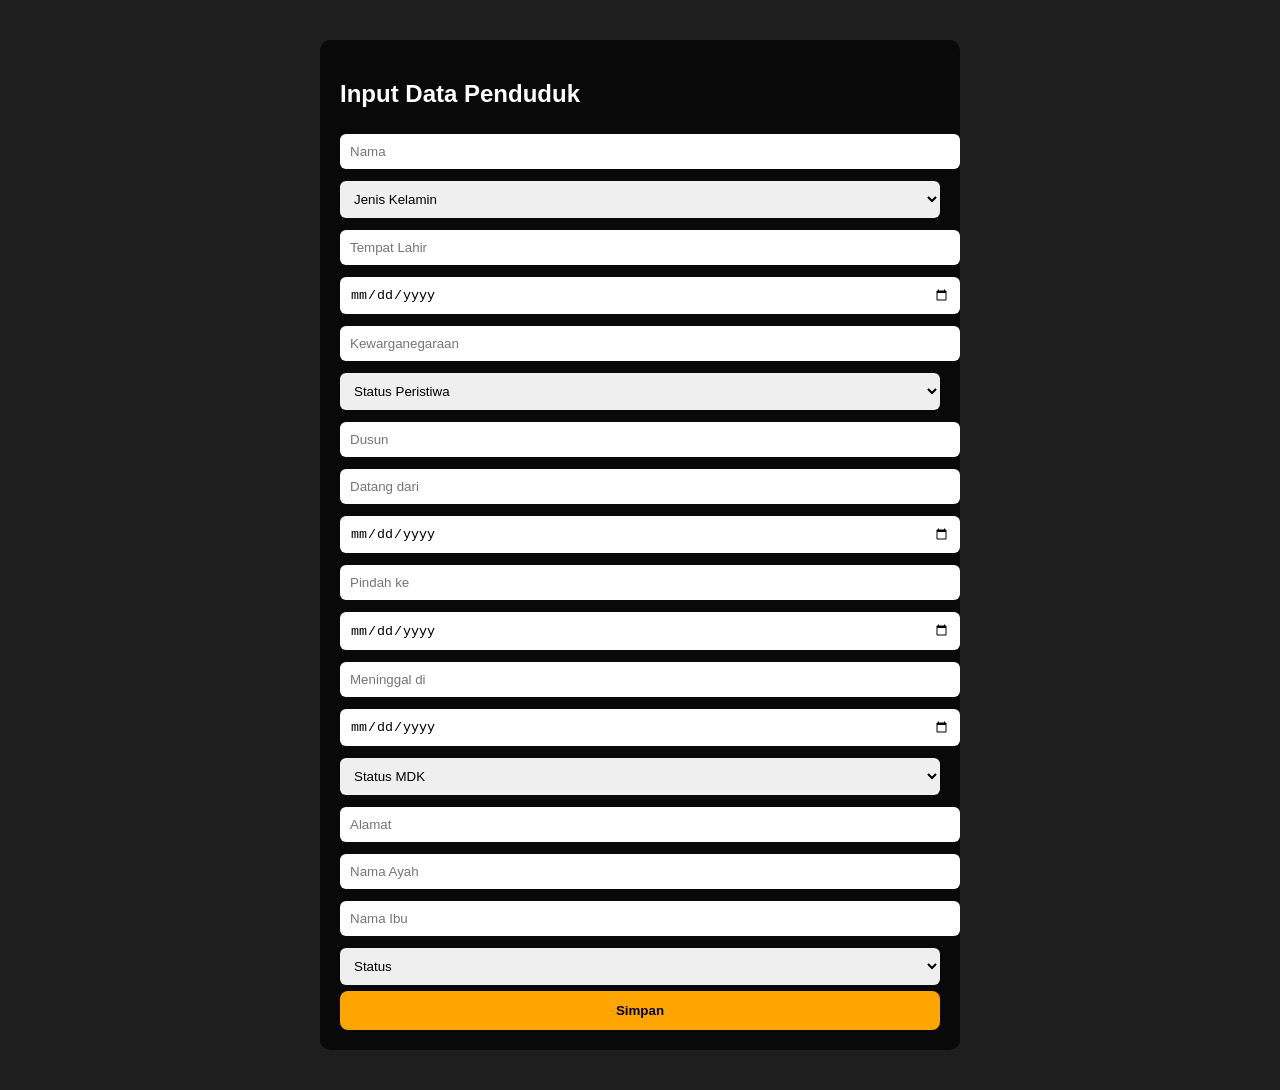
<file: laporan.html>
<!DOCTYPE html>
<html lang="id">
<head>
<meta charset="UTF-8">
<meta name="viewport" content="width=device-width, initial-scale=1.0">
<title>Input Penduduk</title>

<style>
body {
  font-family: Arial;
  background: #1e1e1e;
  color: white;
}

.container {
  max-width: 600px;
  margin: 40px auto;
  background: rgba(0,0,0,0.7);
  padding: 20px;
  border-radius: 10px;
}

input, select {
  width: 100%;
  padding: 10px;
  margin: 6px 0;
  border-radius: 6px;
  border: none;
}

button {
  width: 100%;
  padding: 12px;
  background: orange;
  border: none;
  border-radius: 8px;
  font-weight: bold;
  cursor: pointer;
}

button:disabled {
  background: gray;
}
</style>
</head>

<body>

<div class="container">
<h2>Input Data Penduduk</h2>

<form>

<input name="nama" placeholder="Nama" required>

<select name="jenis_kelamin" required>
  <option value="">Jenis Kelamin</option>
  <option value="L">Laki-laki</option>
  <option value="P">Perempuan</option>
</select>

<input name="tempat_lahir" placeholder="Tempat Lahir">
<input type="date" name="tgl_lahir">

<input name="kewarganegaraan" placeholder="Kewarganegaraan">

<select name="jenis">
  <option value="">Status Peristiwa</option>
  <option value="DATANG">DATANG</option>
  <option value="PINDAH">PINDAH</option>
  <option value="MATI">MATI</option>
  <option value="LAHIR">LAHIR</option>
</select>

<input name="dusun" placeholder="Dusun">
<input name="datang_dari" placeholder="Datang dari">
<input type="date" name="tgl_datang">

<input name="pindah_ke" placeholder="Pindah ke">
<input type="date" name="tgl_pindah">

<input name="meninggal_di" placeholder="Meninggal di">
<input type="date" name="tgl_meninggal">

<select name="status_mdk">
  <option value="">Status MDK</option>
  <option value="MATI">MATI</option>
  <option value="LAHIR">LAHIR</option>
</select>

<input name="alamat" placeholder="Alamat">
<input name="ayah" placeholder="Nama Ayah">
<input name="ibu" placeholder="Nama Ibu">

<select name="status">
  <option value="">Status</option>
  <option value="kawin">Kawin</option>
  <option value="belum kawin">Belum Kawin</option>
  <option value="cerai hidup">Cerai Hidup</option>
  <option value="cerai mati">Cerai Mati</option>
</select>

<button type="submit">Simpan</button>

</form>
</div>

<script>
document.addEventListener("submit", function(e) {

  if (e.target.tagName !== "FORM") return;

  e.preventDefault();

  const form = e.target;
  const btn = form.querySelector("button");

  const formData = new FormData(form);

  btn.disabled = true;
  btn.innerText = "Menyimpan...";

  fetch("https://script.google.com/macros/s/AKfycbwkFF1bc9csPFdhP69oHMXbafBLOJri_PJxZh4wcHbCyByGxS99UOR6ZQR5BTqzzSiW5g/exec", {
    method: "POST",
    body: formData,
    mode: "no-cors"
  })
  .then(() => {
    alert("✅ Data berhasil dikirim");
    form.reset();
  })
  .catch(() => {
    alert("❌ Gagal koneksi");
  })
  .finally(() => {
    btn.disabled = false;
    btn.innerText = "Simpan";
  });

});
</script>

</body>
</html>
</file>
<file: style.css>
/* ================= RESET ================= */
* {
  margin: 0;
  padding: 0;
  box-sizing: border-box;
  font-family: 'Poppins', sans-serif;
}

html, body {
  height: 100%;
  overflow-x: hidden;
  color: #fff;
}

/* ================= BACKGROUND ================= */
body::before {
  content: "";
  position: fixed;
  width: 100%;
  height: 100%;
  background: url('img.jpg') center/cover no-repeat;
  z-index: -2;
  transform: scale(1.05);
}

body::after {
  content: "";
  position: fixed;
  width: 100%;
  height: 100%;
  background: linear-gradient(
    120deg,
    rgba(0,0,0,0.7),
    rgba(20,40,80,0.6),
    rgba(0,0,0,0.8)
  );
  z-index: -1;
}

/* ================= JAM ================= */
.top-time {
  position: fixed;
  top: 15px;
  right: 20px;
  font-size: 13px;
  opacity: 0.8;
}

/* ================= LOGO ================= */
.logo {
  position: absolute;
  top: 20px;
  left: 20px;
}

.logo img {
  width: 60px;
  transition: 0.3s;
}

.logo img:hover {
  transform: scale(1.1) rotate(5deg);
}

/* ================= HERO ================= */
.hero {
  padding-top: 120px;
  padding-bottom: 80px;
  text-align: center;
}

/* TITLE */
.hero h1 {
  font-size: 38px;
  margin-bottom: 30px;
  font-weight: 600;

  background: linear-gradient(to right, #fff, #ffd700);
  -webkit-background-clip: text;
  -webkit-text-fill-color: transparent;
}

/* ================= SECTION ================= */
.section {
  margin-bottom: 30px;
}

.section h3 {
  margin-bottom: 10px;
  font-size: 16px;
  opacity: 0.9;
}

/* ================= MENU ================= */
.menu {
  display: flex;
  flex-wrap: wrap;
  justify-content: center;
  gap: 15px;
}

/* BUTTON */
.menu a {
  width: 90px;
  height: 80px;

  display: flex;
  flex-direction: column;
  justify-content: center;
  align-items: center;

  border-radius: 18px;
  text-decoration: none;
  color: #fff;
  font-size: 12px;

  background: rgba(255,255,255,0.08);
  backdrop-filter: blur(12px);
  border: 1px solid rgba(255,255,255,0.15);

  transition: 0.3s;
}

/* ICON */
.menu i {
  font-size: 20px;
  margin-bottom: 5px;
}

/* HOVER */
.menu a:hover {
  background: linear-gradient(135deg, #ffd700, orange);
  color: black;
  transform: translateY(-4px);
  box-shadow: 0 8px 25px rgba(255,165,0,0.5);
}

/* ================= DIVIDER ================= */
.divider {
  width: 60%;
  height: 1px;
  margin: 40px auto;
  background: linear-gradient(to right, transparent, #fff, transparent);
  opacity: 0.3;
}

/* ================= BOTTOM HOME ================= */
.bottom-nav {
  text-align: center;
  margin: 30px 0;
}

.home-btn {
  display: inline-flex;
  align-items: center;
  gap: 8px;

  padding: 12px 24px;
  border-radius: 30px;

  background: rgba(0,0,0,0.5);
  backdrop-filter: blur(10px);

  color: white;
  text-decoration: none;
  font-size: 14px;

  border: 1px solid rgba(255,255,255,0.3);
  transition: 0.3s;
}

.home-btn:hover {
  background: orange;
  color: black;
  transform: translateY(-3px);
}

/* ================= FOOTER ================= */
.footer {
  text-align: center;
  margin-top: 20px;
  padding: 20px;
  font-size: 12px;
  opacity: 0.7;
}

.footer img {
  width: 40px;
}

/* ================= RESPONSIVE ================= */
@media (max-width: 600px) {
  .hero h1 {
    font-size: 24px;
  }

  .menu a {
    width: 80px;
    height: 70px;
  }
}
</file>
